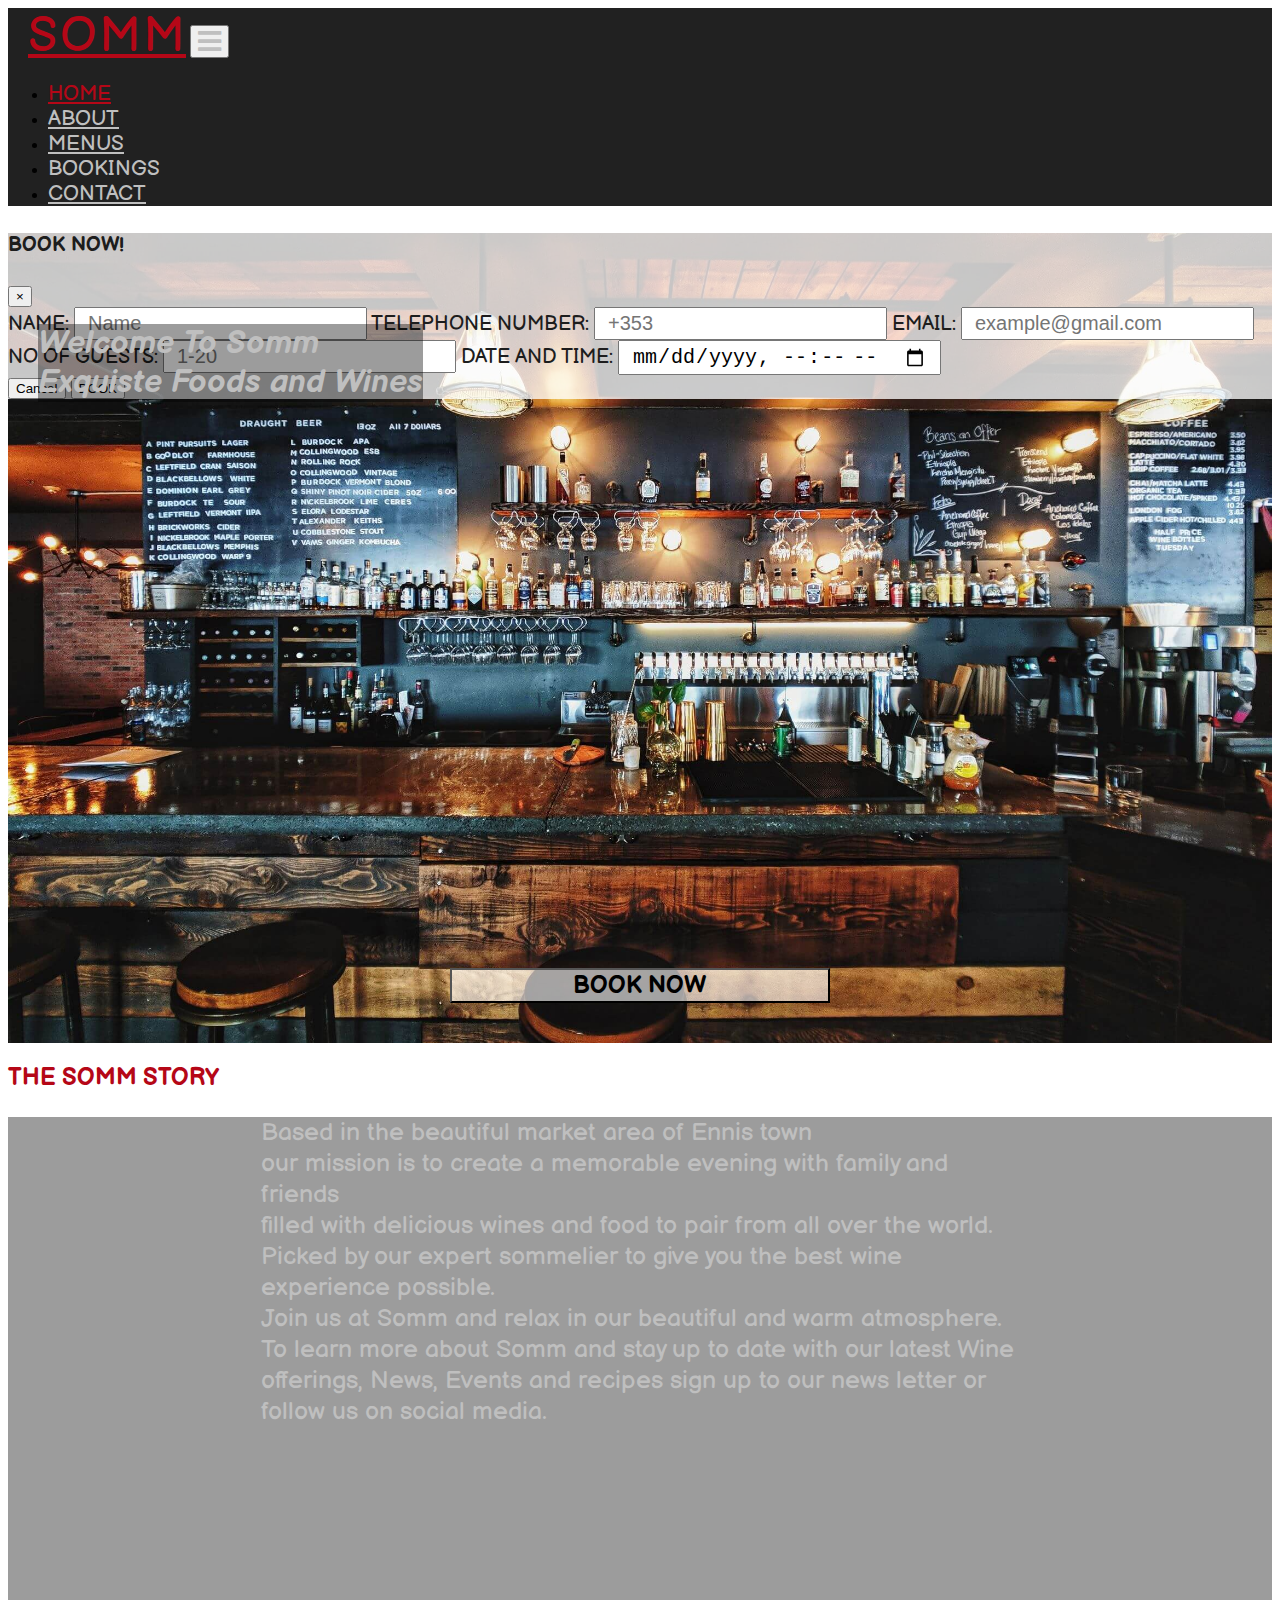
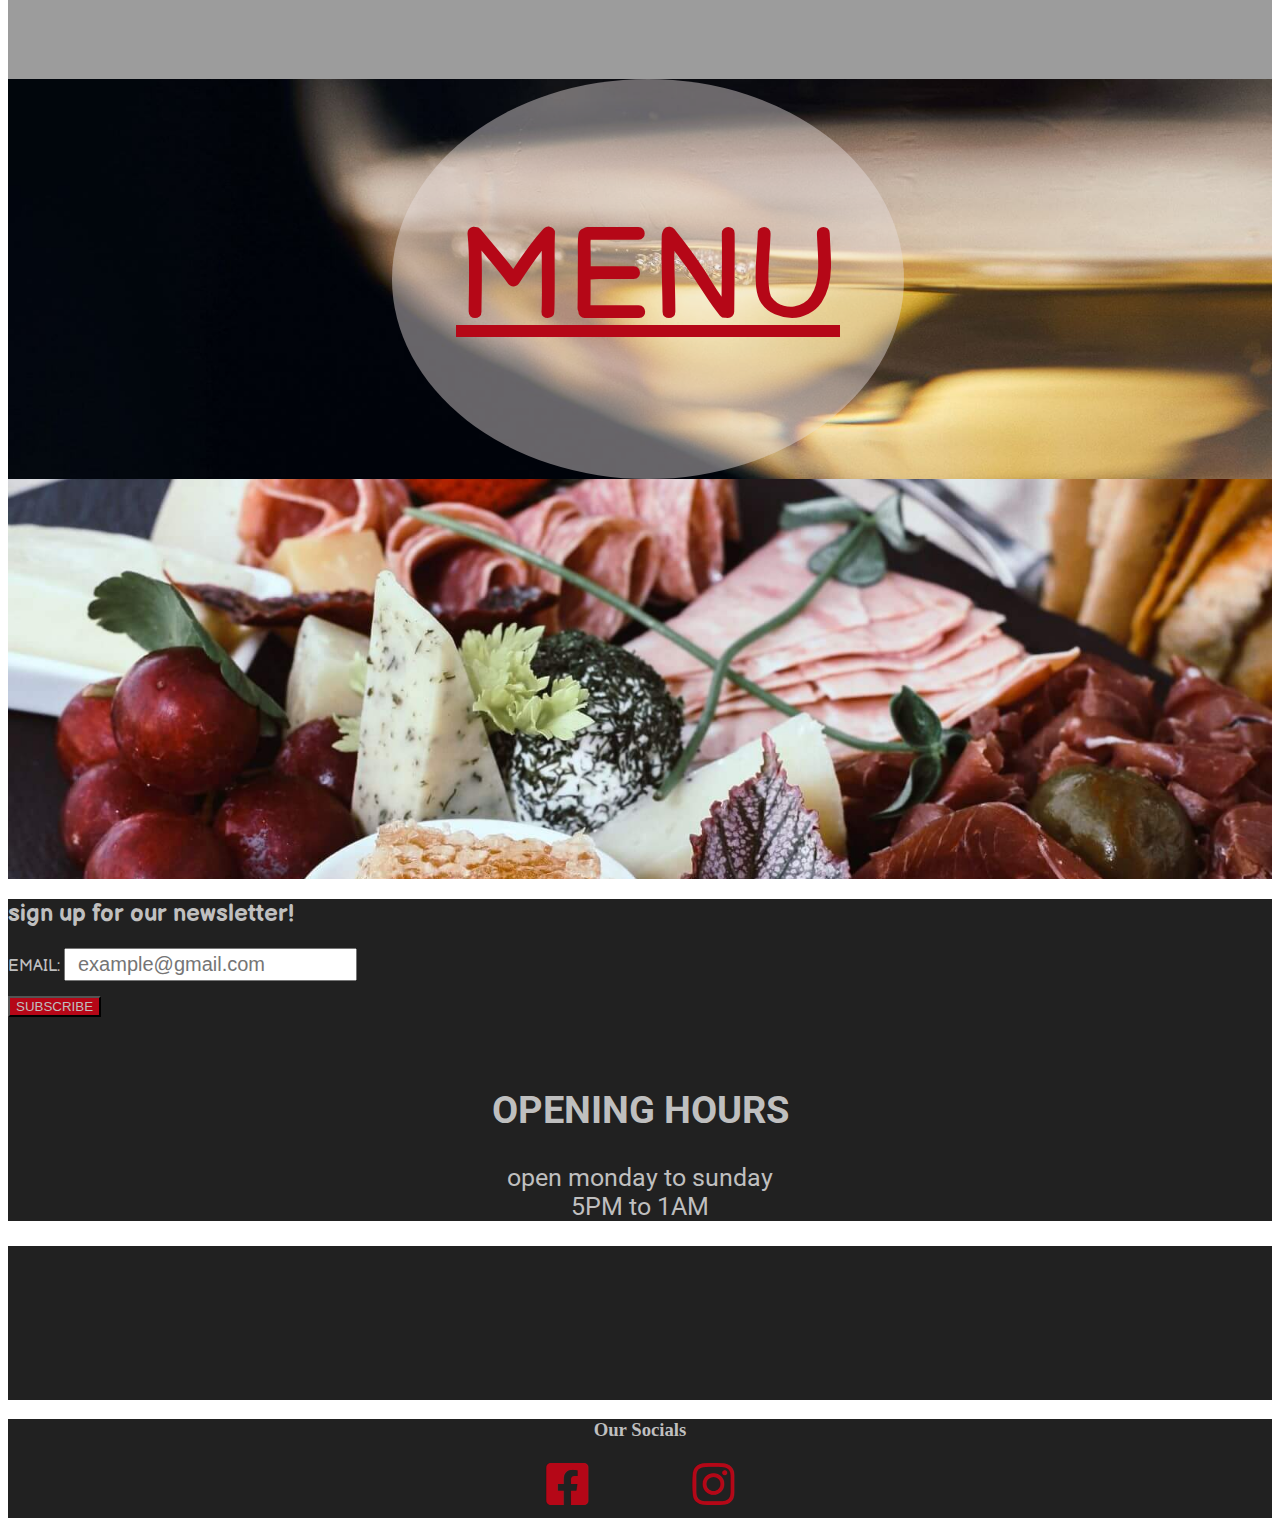
<file: index.html>
<!DOCTYPE html>
<html lang="en">

<head>
    <meta charset="UTF-8">
    <meta name="viewport" content="width=device-width, initial-scale=1.0">
    <meta http-equiv="X-UA-Compatible" content="ie=edge">
    <meta name="Description" content="Enter your description here" />
    <link rel="stylesheet" href="https://cdn.jsdelivr.net/npm/bootstrap@4.6.0/dist/css/bootstrap.min.css"
        integrity="sha384-B0vP5xmATw1+K9KRQjQERJvTumQW0nPEzvF6L/Z6nronJ3oUOFUFpCjEUQouq2+l" crossorigin="anonymous">
    <link rel="stylesheet" href="https://cdnjs.cloudflare.com/ajax/libs/font-awesome/5.15.0/css/all.min.css">
    <link rel="preconnect" href="https://fonts.gstatic.com">
    <link
        href="https://fonts.googleapis.com/css2?family=Balsamiq+Sans:ital,wght@0,400;1,400;1,700&family=Roboto:ital,wght@0,400;1,300;1,500&display=swap"
        rel="stylesheet">
    <link rel="stylesheet" href="assets/css/style.css">
    <title>SOMM | HOME</title>
    <!-- credit favicon made with https://favicon.io/favicon-generator/ -->
    <link rel="apple-touch-icon" sizes="180x180" href="assets/favicon/apple-touch-icon.png">
    <link rel="icon" type="image/png" sizes="32x32" href="assets/favicon/favicon-32x32.png">
    <link rel="icon" type="image/png" sizes="16x16" href="assets/favicon/favicon-16x16.png">
    <link rel="manifest" href="/site.webmanifest">
</head>

<body>

    <!--credit bootstrap navbar used and then modifyed and stlyed -->
    <header>
        <nav class="navbar navbar-expand-md">
            <!-- Brand -->
            <a class="navbar-brand" href="index.html">SOMM</a>

            <!-- Toggler/collapsibe Button -->
            <button class="navbar-toggler" type="button" data-toggle="collapse" data-target="#collapsibleNavbar"
                aria-label="toggle menu">
                <span><i class="fas fa-bars" id="hamburger"></i></span>
            </button>

            <!-- Navbar links -->
            <div class="collapse navbar-collapse justify-content-end" id="collapsibleNavbar">
                <ul class="navbar-nav">
                    <li class="nav-item active">
                        <a class="nav-link" href="index.html">HOME</a>
                    </li>
                    <li class="nav-item">
                        <a class="nav-link" href="#story">ABOUT</a>
                    </li>
                    <li class="nav-item">
                        <a class="nav-link" href="menu.html">MENUS</a>
                    </li>
                    <li class="nav-item">
                        <a class="nav-link" data-toggle="modal" data-target="#myModal">BOOKINGS </a>
                    </li>
                    <li class="nav-item">
                        <a class="nav-link" href="contact.html">CONTACT</a>
                    </li>
                </ul>
            </div>
        </nav>
    </header>
    <!-- landing image and welcome text -->
    <div class="container-fluid landing">

        <h1 class="welcome-text">Welcome To Somm<br>Exquiste Foods and Wines</h1>
        <!--credit bootstrap modal used and then modified -->
        <!-- BOOKING modal BUTTON -->
        <button type="button" class="btn btn-light btn-lg" id="bookingbtn" data-toggle="modal" data-target="#myModal"
            data-whatever="@mdo">Book NOW</button>
        <!-- BOOKING modal -->
        <div class="modal fade" id="myModal" tabindex="-1" role="dialog" aria-labelledby="booknowLabel"
            aria-hidden="true">
            <div class="modal-dialog modal-dialog-centered" role="document">
                <div class="modal-content">
                    <div class="modal-header">
                        <h4 class="modal-title" id="booknowLabel">BOOK NOW!</h4>
                        <button type="button" class="close" data-dismiss="modal" aria-label="Close">
                            <span aria-hidden="true">&times;</span>
                        </button>
                    </div>
                    <div class="modal-body">
                        <form method="post" action="https://formdump.codeinstitute.net/">
                            <div>
                                <label for="fname" class="col-form-label">NAME:</label>
                                <input type="text" class="form-control" name="Name" placeholder="Name" id="fname"
                                    required>
                                <label for="tnumber" class="col-form-label">TELEPHONE NUMBER:</label>
                                <input type="tel" class="form-control" name="tel number" placeholder="+353" id="tnumber"
                                    required>
                                <label for="emaila" class="col-form-label">EMAIL:</label>
                                <input type="email" class="form-control" name="email address"
                                    placeholder="example@gmail.com" id="emaila" required>
                                <label for="nguest" class="col-form-label">NO OF GUESTS:</label>
                                <input type="number" class="form-control" name="number of guests" placeholder="1-20"
                                    id="nguest" required>
                                <label for="date" class="col-form-label">DATE AND TIME:</label>
                                <input type="datetime-local" class="form-control" name="time and date" id="date"
                                    required>
                            </div>
                            <div class="modal-footer">
                                <button type="button" class="btn btn-secondary" data-dismiss="modal"
                                    aria-label="cancel">Cancel</button>
                                <button type="submit" class="btn btn-primary" aria-label="book">BOOK</button>
                            </div>
                        </form>



                    </div>
                </div>
            </div>

        </div>

    </div>

    <div>
        <div class="storysomm text-center">
            <section>
                <h2 id="story">THE SOMM STORY</h2>
                <p>
                    Based in the beautiful market area of Ennis town<br> our mission
                    is to create a memorable evening with family and friends <br>
                    filled with delicious wines and food to pair from all over the world.<br>
                    Picked by our expert sommelier to give you the best wine experience possible.<br>
                    Join us at Somm and relax in our beautiful and warm atmosphere. <br>

                    To learn more about Somm and stay up to date with our latest Wine offerings, News, Events
                    and recipes sign up to our news letter or follow us on social media.
                </p>
            </section>
        </div>

    </div>
    <div>
        <div class="container-fluid menudiv">
            <div class="row">
                <div class="col-6 menimgleft"></div>

                <div class="col-6 menimgright"></div>
            </div>
            <div id="menunavbtn">
                <a href="menu.html">MENU</a>
            </div>
        </div>

    </div>
    <footer>
        <div class="container-fluid">
            <div class="row">
                <div class="col-12 col-md-4 signupnl">
                    <h2>sign up for our newsletter!</h2>
                    <form method="post" action="https://formdump.codeinstitute.net/">
                        <label for="emailnl" class="col-form-label-lg">EMAIL:</label>
                        <input type="email" class="form-control" name="email address" placeholder="example@gmail.com"
                            id="emailnl" required>
                        <div>
                            <button type="submit" id="nlbtn" class="btn btn-lg">SUBSCRIBE</button>
                        </div>
                    </form>
                </div>
                <div class="col-12 col-md-4 openhr">
                    <h2>OPENING HOURS</h2>
                    <p>open monday to sunday <br>5PM to 1AM</p>
                </div>
                <div class="col-12 col-md-4 " id="gmap">
                    <!-- credit iframe from google maps -->
                    <iframe
                        src="https://www.google.com/maps/embed?pb=!1m18!1m12!1m3!1d2409.863768284477!2d-8.98732758421229!3d52.84283977987661!2m3!1f0!2f0!3f0!3m2!1i1024!2i768!4f13.1!3m3!1m2!1s0x485b12d32741b073%3A0x672299ffd2147174!2sMarket%20Pl%2C%20Clonroad%20Beg%2C%20Ennis%2C%20Co.%20Clare!5e0!3m2!1sen!2sie!4v1612045810239!5m2!1sen!2sie"
                        style="border:0; width: 100%; height: 100%;" allowfullscreen="" aria-hidden="false" title="map"
                        tabindex="0"></iframe>
                </div>
                <div class="col-12 social">
                    <h3>Our Socials</h3>
                    <a href="https://www.facebook.com" target="_blank" rel="noopener"><i
                            class="fab fa-facebook-square"></i></a>
                    <a href="https://www.instagram.com" target="_blank" rel="noopener"><i
                            class="fab fa-instagram"></i></a>

                </div>
            </div>
        </div>
    </footer>

    <script src="https://code.jquery.com/jquery-3.5.1.slim.min.js"
        integrity="sha384-DfXdz2htPH0lsSSs5nCTpuj/zy4C+OGpamoFVy38MVBnE+IbbVYUew+OrCXaRkfj"
        crossorigin="anonymous"></script>
    <script src="https://cdn.jsdelivr.net/npm/popper.js@1.16.1/dist/umd/popper.min.js"
        integrity="sha384-9/reFTGAW83EW2RDu2S0VKaIzap3H66lZH81PoYlFhbGU+6BZp6G7niu735Sk7lN"
        crossorigin="anonymous"></script>
    <script src="https://cdn.jsdelivr.net/npm/bootstrap@4.6.0/dist/js/bootstrap.min.js"
        integrity="sha384-+YQ4JLhjyBLPDQt//I+STsc9iw4uQqACwlvpslubQzn4u2UU2UFM80nGisd026JF"
        crossorigin="anonymous"></script>
</body>

</html>
</file>
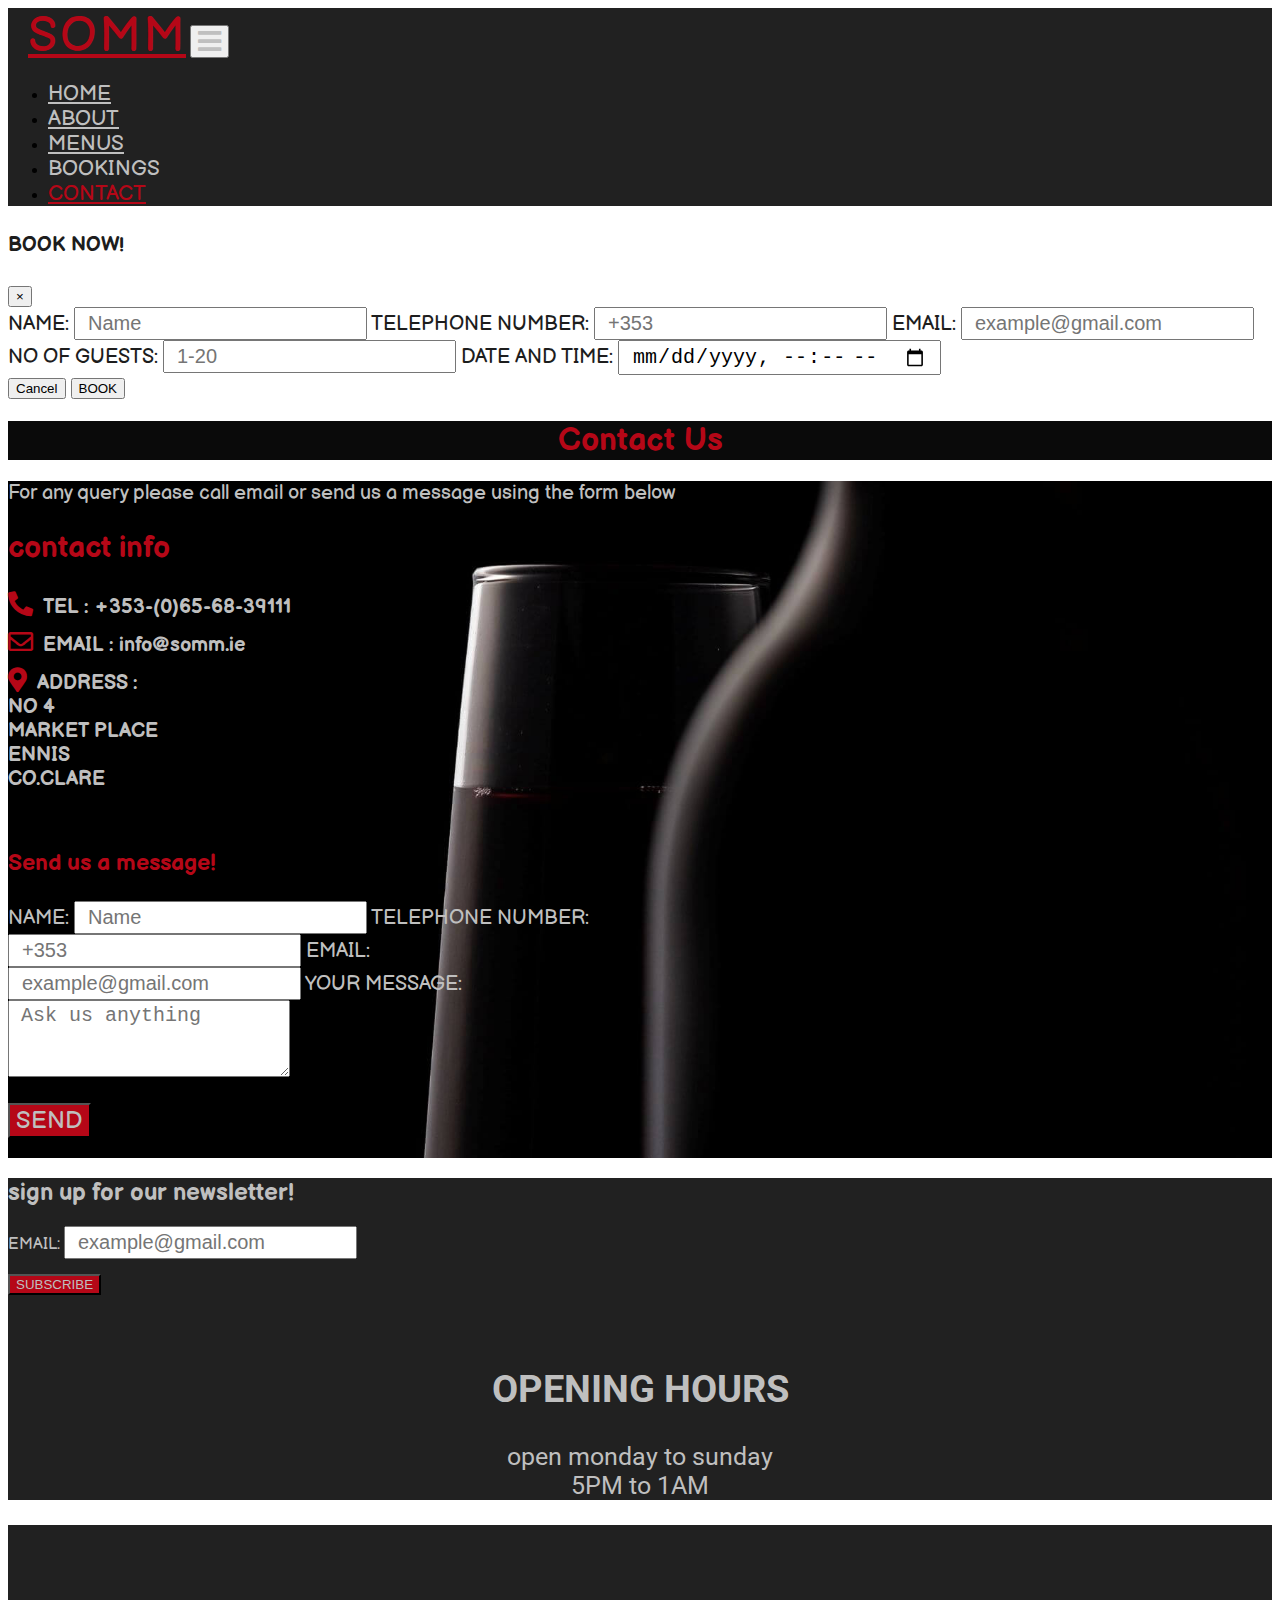
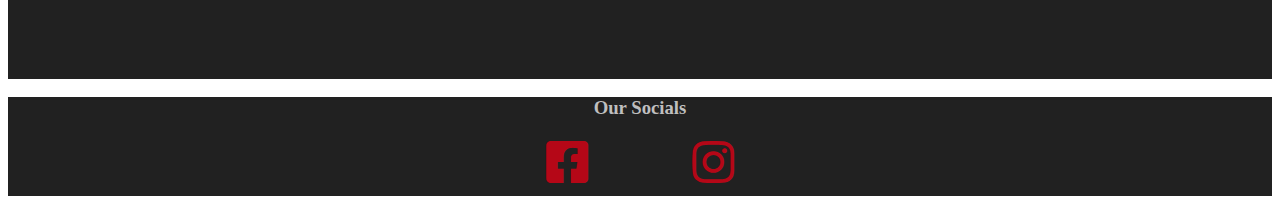
<file: contact.html>
<!DOCTYPE html>
<html lang="en">

<head>
    <meta charset="UTF-8">
    <meta name="viewport" content="width=device-width, initial-scale=1.0">
    <meta http-equiv="X-UA-Compatible" content="ie=edge">
    <meta name="Description" content="Enter your description here" />
    <link rel="stylesheet" href="https://cdn.jsdelivr.net/npm/bootstrap@4.6.0/dist/css/bootstrap.min.css"
        integrity="sha384-B0vP5xmATw1+K9KRQjQERJvTumQW0nPEzvF6L/Z6nronJ3oUOFUFpCjEUQouq2+l" crossorigin="anonymous">
    <link rel="stylesheet" href="https://cdnjs.cloudflare.com/ajax/libs/font-awesome/5.15.0/css/all.min.css">
    <link rel="preconnect" href="https://fonts.gstatic.com">
    <link
        href="https://fonts.googleapis.com/css2?family=Balsamiq+Sans:ital,wght@0,400;1,400;1,700&family=Roboto:ital,wght@0,400;1,300;1,500&display=swap"
        rel="stylesheet">
    <link rel="stylesheet" href="assets/css/style.css">
    <title>SOMM | CONTACT</title>
    <!-- credit favicon made with https://favicon.io/favicon-generator/ -->
    <link rel="apple-touch-icon" sizes="180x180" href="assets/favicon/apple-touch-icon.png">
    <link rel="icon" type="image/png" sizes="32x32" href="assets/favicon/favicon-32x32.png">
    <link rel="icon" type="image/png" sizes="16x16" href="assets/favicon/favicon-16x16.png">
    <link rel="manifest" href="/site.webmanifest">
</head>

<body>

    <!-- credit bootstrap navbar used and then modifyed and stlyed -->
    <header>
        <nav class="navbar navbar-expand-md">
            <!-- Brand -->
            <a class="navbar-brand" href="index.html">SOMM</a>

            <!-- Toggler/collapsibe Button -->
            <button class="navbar-toggler" type="button" data-toggle="collapse" data-target="#collapsibleNavbar"
                aria-label="toggle menu">
                <span><i class="fas fa-bars" id="hamburger"></i></span>
            </button>

            <!-- Navbar links -->
            <div class="collapse navbar-collapse justify-content-end" id="collapsibleNavbar">
                <ul class="navbar-nav ">
                    <li class="nav-item">
                        <a class="nav-link" href="index.html">HOME</a>
                    </li>
                    <li class="nav-item">
                        <a class="nav-link" href="index.html#story">ABOUT</a>
                    </li>
                    <li class="nav-item">
                        <a class="nav-link" href="menu.html">MENUS</a>
                    </li>
                    <li class="nav-item">
                        <a class="nav-link" data-toggle="modal" data-target="#myModal">BOOKINGS </a>
                    </li>
                    <li class="nav-item active">
                        <a class="nav-link active" href="contact.html">CONTACT</a>
                    </li>
                </ul>
            </div>
        </nav>
    </header>

    <!-- CREDIT bootstrap modal used and modified BOOKING modal -->
    <div class="modal fade" id="myModal" tabindex="-1" role="dialog" aria-labelledby="booknowLabel" aria-hidden="true">
        <div class="modal-dialog modal-dialog-centered" role="document">
            <div class="modal-content">
                <div class="modal-header">
                    <h4 class="modal-title" id="booknowLabel">BOOK NOW!</h4>
                    <button type="button" class="close" data-dismiss="modal" aria-label="Close">
                        <span aria-hidden="true">&times;</span>
                    </button>
                </div>
                <div class="modal-body">
                    <form method="post" action="https://formdump.codeinstitute.net/">
                        <div>
                            <label for="fname" class="col-form-label">NAME:</label>
                            <input type="text" class="form-control" name="Name" placeholder="Name" id="fname" required>
                            <label for="tnumber" class="col-form-label">TELEPHONE NUMBER:</label>
                            <input type="tel" class="form-control" name="tel number" placeholder="+353" id="tnumber"
                                required>
                            <label for="emaila" class="col-form-label">EMAIL:</label>
                            <input type="email" class="form-control" name="email address"
                                placeholder="example@gmail.com" id="emaila" required>
                            <label for="nguest" class="col-form-label">NO OF GUESTS:</label>
                            <input type="number" class="form-control" name="number of guests" placeholder="1-20"
                                id="nguest" required>
                            <label for="date" class="col-form-label">DATE AND TIME:</label>
                            <input type="datetime-local" class="form-control" name="time and date" id="date" required>
                        </div>
                        <div class="modal-footer">
                            <button type="button" class="btn btn-secondary" data-dismiss="modal"
                                aria-label="cancel">Cancel</button>
                            <button type="submit" class="btn btn-primary" aria-label="book">BOOK</button>
                        </div>
                    </form>



                </div>
            </div>
        </div>

    </div>
    <!-- contact -->
    <div class="container-fluid">
        <div class="row">
            <div class="col-12 menutitle">
                <h1 class="menuredtext">Contact Us</h1>
            </div>
            <div class="col-12 contactpage">
                <p>For any query please call email or send us a message using the form below</p>
                <h2 class="menuredtext">contact info</h2>
                <ul>
                    <li>
                        <strong><i class="fas fa-phone-alt"></i>TEL : +353-(0)65-68-39111</strong>
                    </li>
                    <li>
                        <strong><i class="far fa-envelope"></i>EMAIL : info@somm.ie</strong>
                    </li>
                    <li>
                        <strong><i class="fas fa-map-marker-alt"></i>ADDRESS :<br> NO 4<br>MARKET
                            PLACE<br>ENNIS<br>CO.CLARE</strong>
                    </li>
                </ul>
                <h3 class="menuredtext">Send us a message!</h3>
                <div id="contactform">
                    <form method="post" action="https://formdump.codeinstitute.net/">
                        <label for="fullname" class="col-form-label">NAME:</label>
                        <input type="text" class="form-control" name="Name" placeholder="Name" id="fullname" required>
                        <label for="telnumber" class="col-form-label">TELEPHONE NUMBER:</label>
                        <input type="tel" class="form-control" name="tel number" placeholder="+353" id="telnumber">
                        <label for="emailcontact" class="col-form-label">EMAIL:</label>
                        <input type="email" class="form-control" name="email address" placeholder="example@gmail.com"
                            id="emailcontact" required>
                        <label for="message" class="col-form-label">YOUR MESSAGE:</label>
                        <textarea class="form-control" name="message" placeholder="Ask us anything" id="message"
                            rows="3" required></textarea>
                        <div>
                            <button type="submit" id="contactbtn" class="btn btn-lg" aria-label="send">SEND</button>
                        </div>
                    </form>
                </div>



            </div>
        </div>
    </div>


    <footer>
        <div class="container-fluid">
            <div class="row">
                <div class="col-12 col-md-4 signupnl">
                    <h2>sign up for our newsletter!</h2>
                    <form method="post" action="https://formdump.codeinstitute.net/">
                        <label for="emailnl" class="col-form-label-lg">EMAIL:</label>
                        <input type="email" class="form-control" name="email address" placeholder="example@gmail.com"
                            id="emailnl" required>
                        <div>
                            <button type="submit" id="nlbtn" class="btn btn-lg"
                                aria-label="subscribe">SUBSCRIBE</button>
                        </div>
                    </form>
                </div>
                <div class="col-12 col-md-4 openhr">
                    <h2>OPENING HOURS</h2>
                    <p>open monday to sunday <br>5PM to 1AM</p>
                </div>
                <div class="col-12 col-md-4 " id="gmap">
                    <!-- credit iframe from google maps -->
                    <iframe
                        src="https://www.google.com/maps/embed?pb=!1m18!1m12!1m3!1d2409.863768284477!2d-8.98732758421229!3d52.84283977987661!2m3!1f0!2f0!3f0!3m2!1i1024!2i768!4f13.1!3m3!1m2!1s0x485b12d32741b073%3A0x672299ffd2147174!2sMarket%20Pl%2C%20Clonroad%20Beg%2C%20Ennis%2C%20Co.%20Clare!5e0!3m2!1sen!2sie!4v1612045810239!5m2!1sen!2sie"
                        style="border:0; width: 100%; height: 100%;" allowfullscreen="" aria-hidden="false" tabindex="0"
                        title="map"></iframe>
                </div>
                <div class="col-12 social">
                    <h3>Our Socials</h3>
                    <a href="https://www.facebook.com" target="_blank" rel="noopener"><i
                            class="fab fa-facebook-square"></i></a>
                    <a href="https://www.instagram.com" target="_blank" rel="noopener"><i
                            class="fab fa-instagram"></i></a>

                </div>
            </div>
        </div>
    </footer>

    <script src="https://code.jquery.com/jquery-3.5.1.slim.min.js"
        integrity="sha384-DfXdz2htPH0lsSSs5nCTpuj/zy4C+OGpamoFVy38MVBnE+IbbVYUew+OrCXaRkfj"
        crossorigin="anonymous"></script>
    <script src="https://cdn.jsdelivr.net/npm/popper.js@1.16.1/dist/umd/popper.min.js"
        integrity="sha384-9/reFTGAW83EW2RDu2S0VKaIzap3H66lZH81PoYlFhbGU+6BZp6G7niu735Sk7lN"
        crossorigin="anonymous"></script>
    <script src="https://cdn.jsdelivr.net/npm/bootstrap@4.6.0/dist/js/bootstrap.min.js"
        integrity="sha384-+YQ4JLhjyBLPDQt//I+STsc9iw4uQqACwlvpslubQzn4u2UU2UFM80nGisd026JF"
        crossorigin="anonymous"></script>
</body>

</html>
</file>
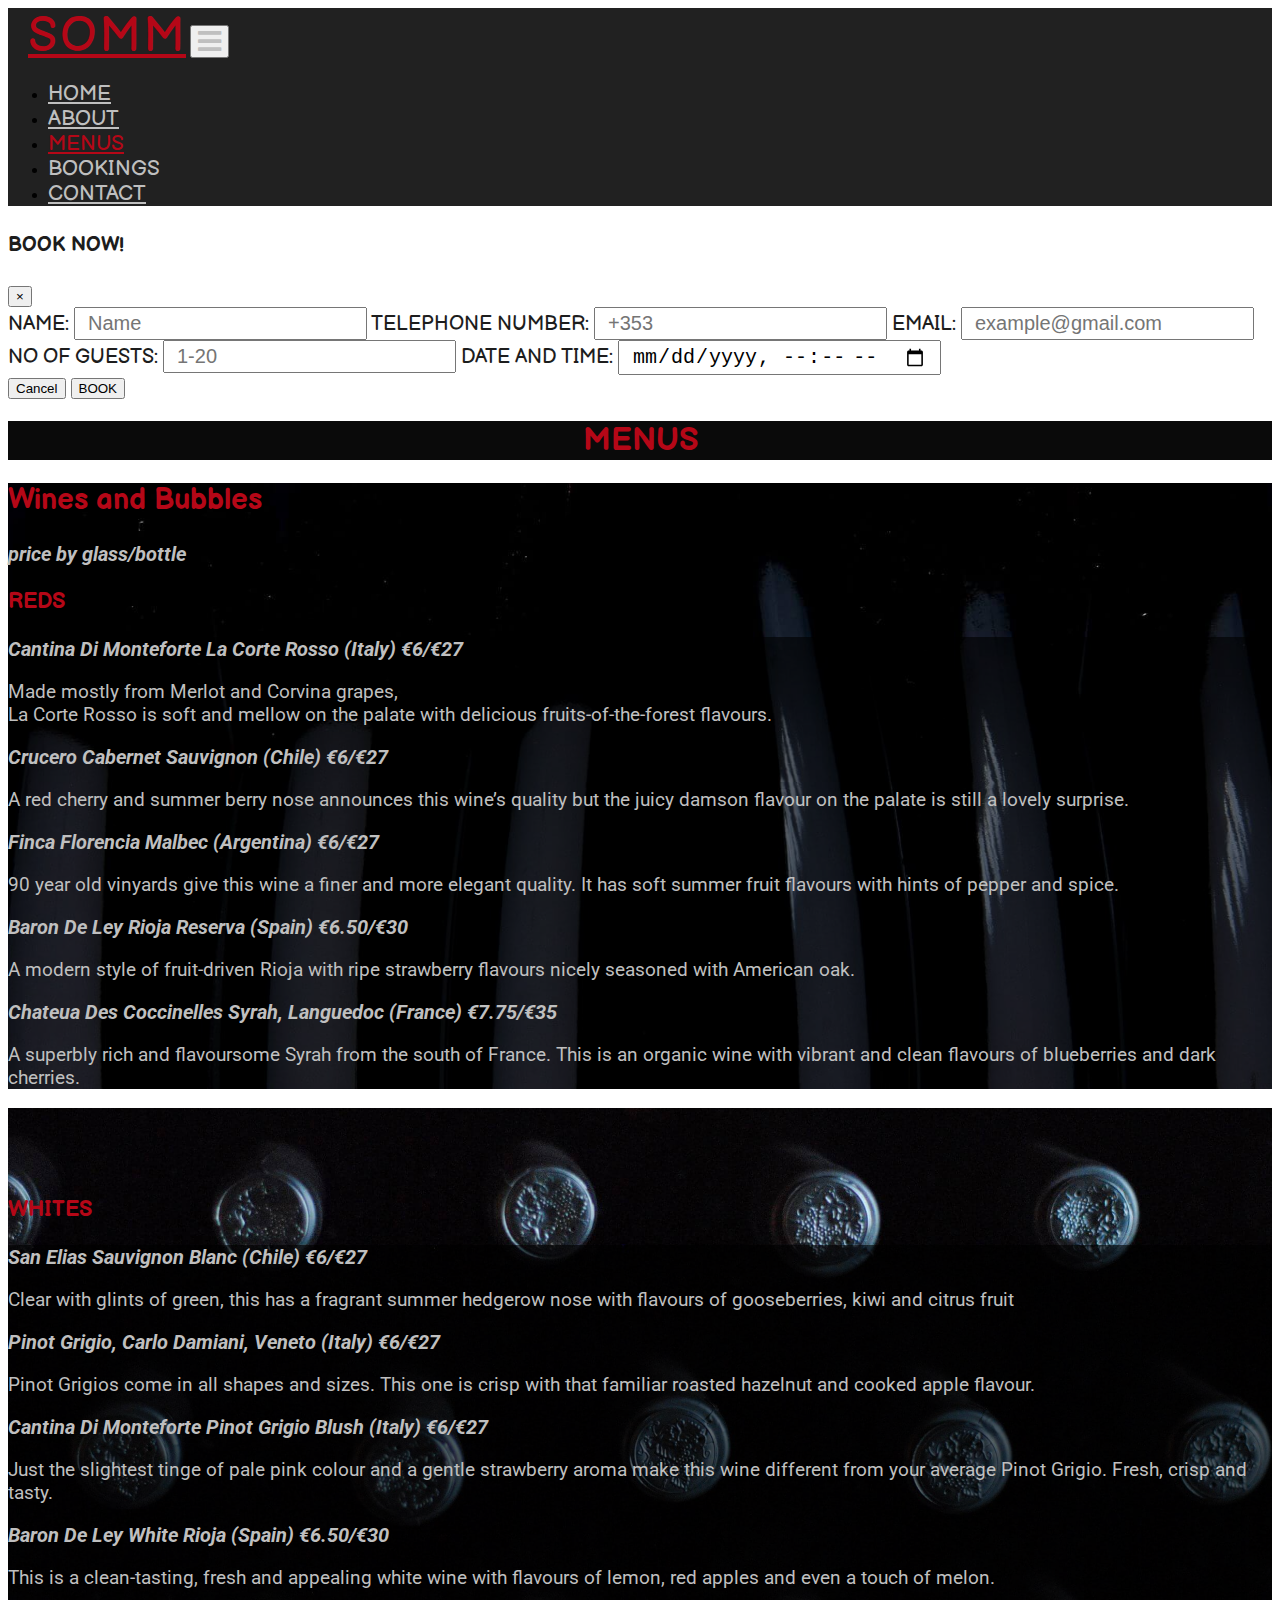
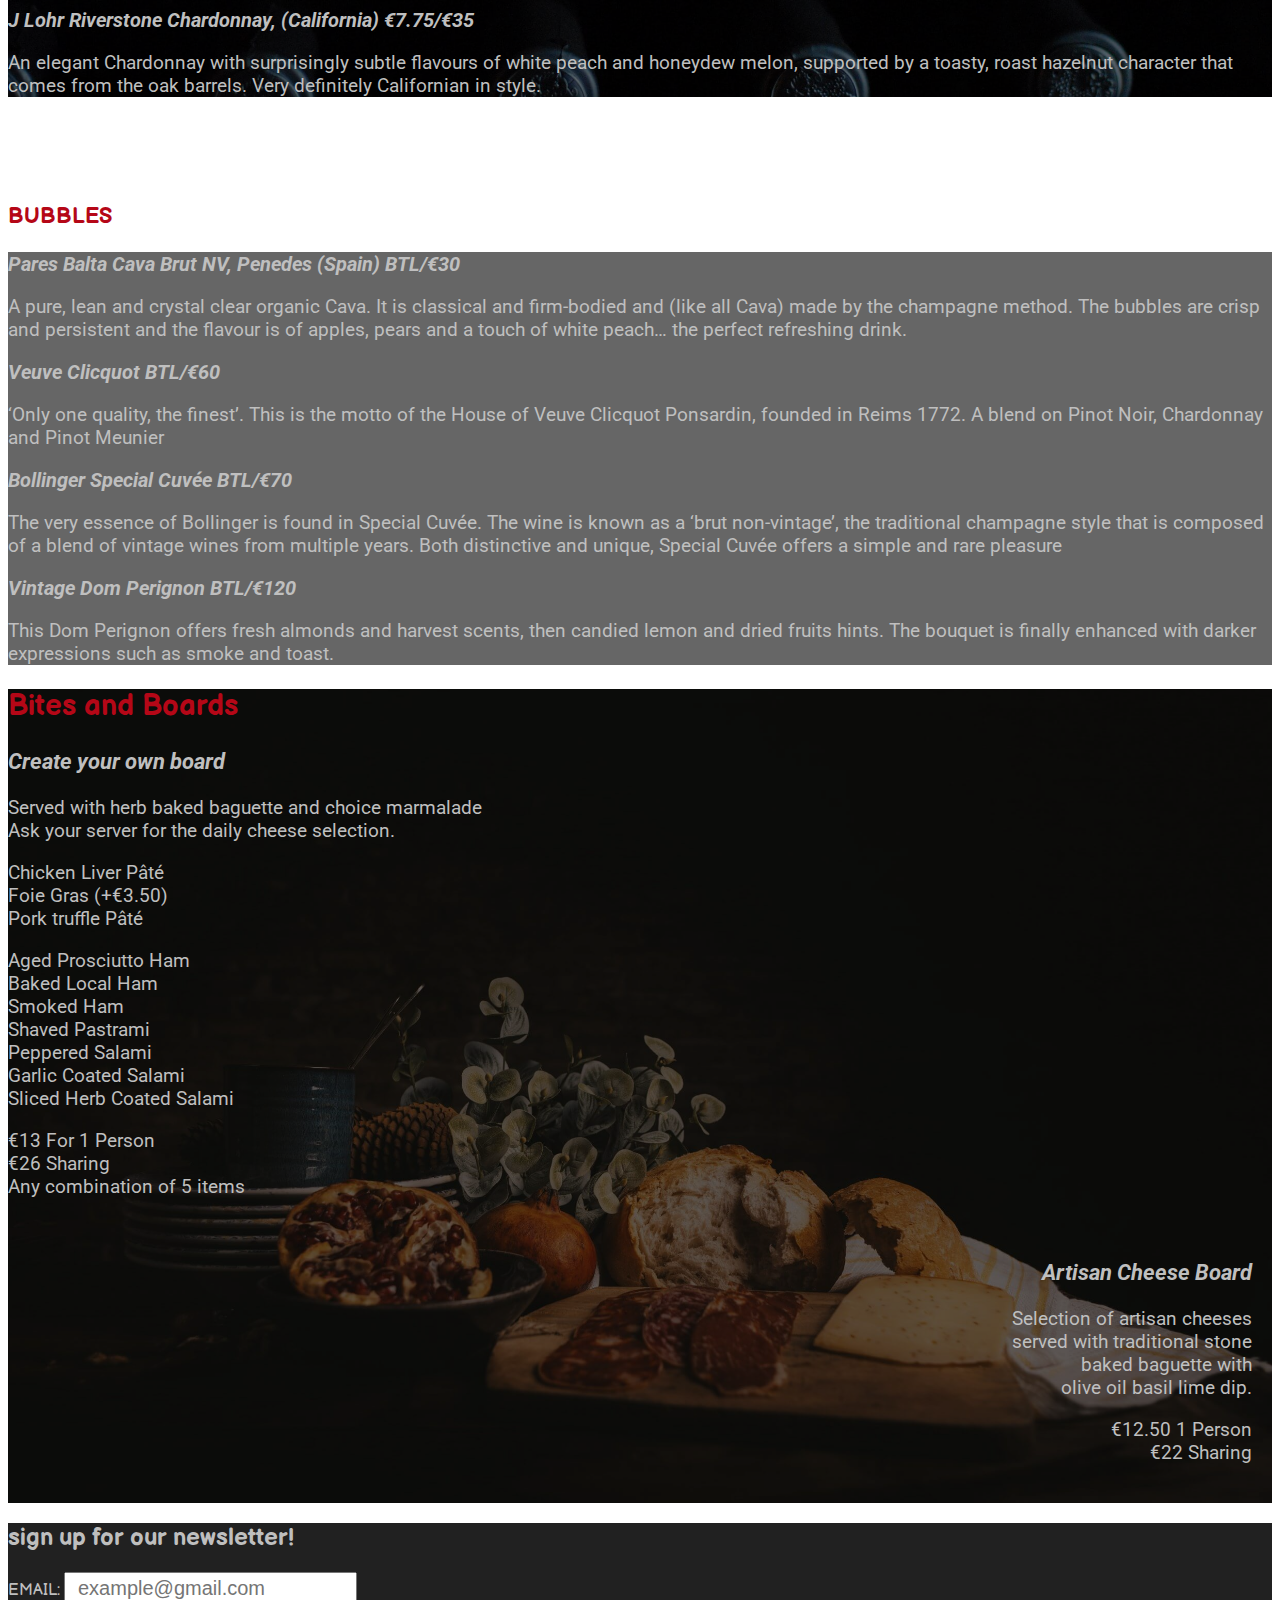
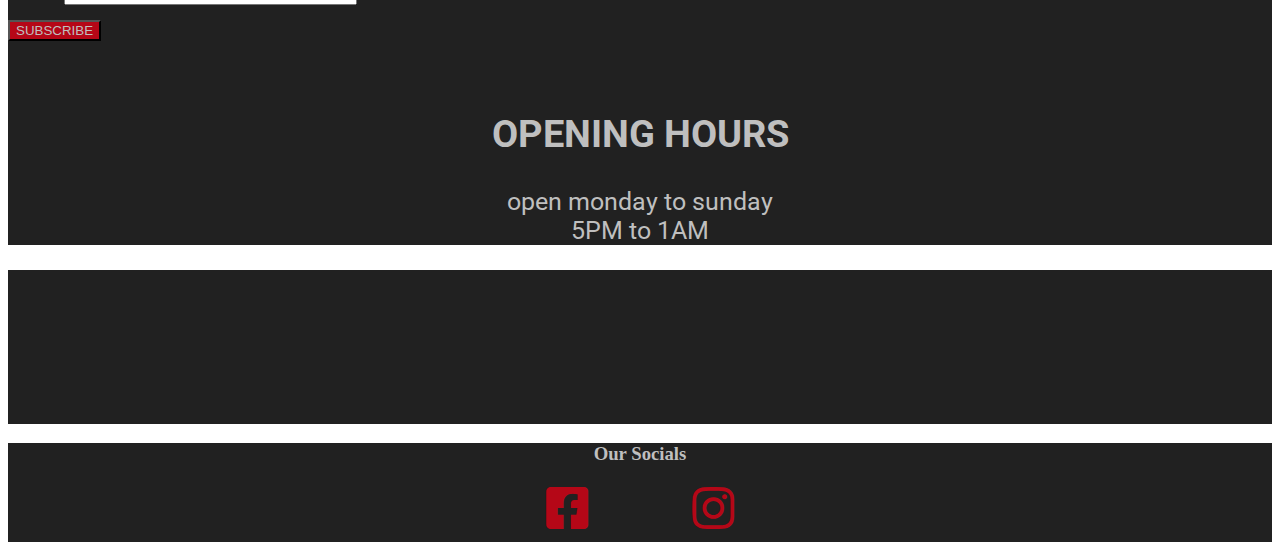
<file: menu.html>
<!DOCTYPE html>
<html lang="en">

<head>
    <meta charset="UTF-8">
    <meta name="viewport" content="width=device-width, initial-scale=1.0">
    <meta http-equiv="X-UA-Compatible" content="ie=edge">
    <meta name="Description" content="Enter your description here" />
    <link rel="stylesheet" href="https://cdn.jsdelivr.net/npm/bootstrap@4.6.0/dist/css/bootstrap.min.css"
        integrity="sha384-B0vP5xmATw1+K9KRQjQERJvTumQW0nPEzvF6L/Z6nronJ3oUOFUFpCjEUQouq2+l" crossorigin="anonymous">
    <link rel="stylesheet" href="https://cdnjs.cloudflare.com/ajax/libs/font-awesome/5.15.0/css/all.min.css">
    <link rel="preconnect" href="https://fonts.gstatic.com">
    <link
        href="https://fonts.googleapis.com/css2?family=Balsamiq+Sans:ital,wght@0,400;1,400;1,700&family=Roboto:ital,wght@0,400;1,300;1,500&display=swap"
        rel="stylesheet">
    <link rel="stylesheet" href="assets/css/style.css">
    <title>SOMM | MENUS</title>
    <!-- credit favicon made with https://favicon.io/favicon-generator/ -->
    <link rel="apple-touch-icon" sizes="180x180" href="assets/favicon/apple-touch-icon.png">
    <link rel="icon" type="image/png" sizes="32x32" href="assets/favicon/favicon-32x32.png">
    <link rel="icon" type="image/png" sizes="16x16" href="assets/favicon/favicon-16x16.png">
    <link rel="manifest" href="/site.webmanifest">
</head>

<body>

    <!-- credit bootstrap navbar used and then modifyed and stlyed -->
    <header>
        <nav class="navbar navbar-expand-md">
            <!-- Brand -->
            <a class="navbar-brand" href="index.html">SOMM</a>

            <!-- Toggler/collapsibe Button -->
            <button class="navbar-toggler" type="button" data-toggle="collapse" data-target="#collapsibleNavbar"
                aria-label="toggle menu">
                <span><i class="fas fa-bars" id="hamburger"></i></span>
            </button>

            <!-- Navbar links -->
            <div class="collapse navbar-collapse justify-content-end" id="collapsibleNavbar">
                <ul class="navbar-nav ">
                    <li class="nav-item">
                        <a class="nav-link" href="index.html">HOME</a>
                    </li>
                    <li class="nav-item">
                        <a class="nav-link" href="index.html#story">ABOUT</a>
                    </li>
                    <li class="nav-item active">
                        <a class="nav-link" href="menu.html">MENUS</a>
                    </li>
                    <li class="nav-item">
                        <a class="nav-link" data-toggle="modal" data-target="#myModal">BOOKINGS </a>
                    </li>
                    <li class="nav-item">
                        <a class="nav-link" href="contact.html">CONTACT</a>
                    </li>
                </ul>
            </div>
        </nav>
    </header>
    <!--credit bootstrap modal used and then modified -->
    <!-- BOOKING modal -->
    <div class="modal fade" id="myModal" tabindex="-1" role="dialog" aria-labelledby="booknowLabel" aria-hidden="true">
        <div class="modal-dialog modal-dialog-centered" role="document">
            <div class="modal-content">
                <div class="modal-header">
                    <h4 class="modal-title" id="booknowLabel">BOOK NOW!</h4>
                    <button type="button" class="close" data-dismiss="modal" aria-label="Close">
                        <span aria-hidden="true">&times;</span>
                    </button>
                </div>
                <div class="modal-body">
                    <form method="post" action="https://formdump.codeinstitute.net/">
                        <div>
                            <label for="fname" class="col-form-label">NAME:</label>
                            <input type="text" class="form-control" name="Name" placeholder="Name" id="fname" required>
                            <label for="tnumber" class="col-form-label">TELEPHONE NUMBER:</label>
                            <input type="tel" class="form-control" name="tel number" placeholder="+353" id="tnumber"
                                required>
                            <label for="emaila" class="col-form-label">EMAIL:</label>
                            <input type="email" class="form-control" name="email address"
                                placeholder="example@gmail.com" id="emaila" required>
                            <label for="nguest" class="col-form-label">NO OF GUESTS:</label>
                            <input type="number" class="form-control" name="number of guests" placeholder="1-20"
                                id="nguest" required>
                            <label for="date" class="col-form-label">DATE AND TIME:</label>
                            <input type="datetime-local" class="form-control" name="time and date" id="date" required>
                        </div>
                        <div class="modal-footer">
                            <button type="button" class="btn btn-secondary" data-dismiss="modal"
                                aria-label="cancel">Cancel</button>
                            <button type="submit" class="btn btn-primary" aria-label="book">BOOK</button>
                        </div>
                    </form>



                </div>
            </div>
        </div>

    </div>

    <div class="container-fluid">
        <div class="row">
            <div class="col-12 menutitle">
                <h1>MENUS</h1>
            </div>
            <!-- red wine section -->
            <div class="col-lg-4 redwine">
                <h2 class="menuredtext">Wines and Bubbles</h2><strong>price by glass/bottle</strong>
                <h3 class="menuredtext">REDS</h3>
                <ul>
                    <li>
                        <strong>Cantina Di Monteforte La Corte Rosso (Italy) €6/€27</strong>
                        <p>Made mostly from Merlot and Corvina grapes,<br> La Corte Rosso is soft and mellow on the
                            palate with delicious fruits-of-the-forest flavours.</p>
                    </li>
                    <li>
                        <strong>Crucero Cabernet Sauvignon (Chile) €6/€27</strong>
                        <p>A red cherry and summer berry nose announces this wine’s quality but the juicy damson flavour
                            on the palate is still a lovely surprise.
                        </p>
                    </li>
                    <li>
                        <strong>Finca Florencia Malbec (Argentina) €6/€27
                        </strong>
                        <p>90 year old vinyards give this wine a finer and more elegant quality. It has soft summer
                            fruit flavours with hints of pepper and spice.
                        </p>
                    </li>
                    <li>
                        <strong>Baron De Ley Rioja Reserva (Spain) €6.50/€30</strong>
                        <p>A modern style of fruit-driven Rioja with ripe strawberry flavours nicely seasoned with
                            American oak.</p>
                    </li>
                    <li>
                        <strong>Chateua Des Coccinelles Syrah, Languedoc (France) €7.75/€35</strong>
                        <p>A superbly rich and flavoursome Syrah from the south of France. This is an organic wine with
                            vibrant and clean flavours of blueberries and dark cherries.
                        </p>
                    </li>
                </ul>
            </div>
            <!-- white wine section -->
            <div class="col-lg-4 whitewine">
                <h3 class="menuredtext">WHITES</h3>
                <ul>
                    <li>
                        <strong>San Elias Sauvignon Blanc (Chile) €6/€27
                        </strong>
                        <p>Clear with glints of green, this has a fragrant summer hedgerow nose with flavours of
                            gooseberries, kiwi and citrus fruit</p>
                    </li>
                    <li>
                        <strong>Pinot Grigio, Carlo Damiani, Veneto (Italy) €6/€27</strong>
                        <p>Pinot Grigios come in all shapes and sizes. This one is crisp with that familiar roasted
                            hazelnut and cooked apple flavour.

                        </p>
                    </li>
                    <li>
                        <strong>Cantina Di Monteforte Pinot Grigio Blush (Italy) €6/€27
                        </strong>
                        <p>Just the slightest tinge of pale pink colour and a gentle strawberry aroma make this wine
                            different from your average Pinot Grigio. Fresh, crisp and tasty.

                        </p>
                    </li>
                    <li>
                        <strong>Baron De Ley White Rioja (Spain) €6.50/€30</strong>
                        <p>This is a clean-tasting, fresh and appealing white wine with flavours of lemon, red apples
                            and even a touch of melon.
                        </p>
                    </li>
                    <li>
                        <strong>J Lohr Riverstone Chardonnay, (California) €7.75/€35</strong>
                        <p>An elegant Chardonnay with surprisingly subtle flavours of white peach and honeydew melon,
                            supported by a toasty, roast hazelnut character that comes from the oak barrels. Very
                            definitely Californian in style.
                        </p>
                    </li>
                </ul>
            </div>
            <!-- bubbles section -->
            <div class="col-lg-4 bubbles">
                <h3 class="menuredtext">BUBBLES</h3>
                <ul>
                    <li>
                        <strong>Pares Balta Cava Brut NV, Penedes (Spain) BTL/€30
                        </strong>
                        <p>A pure, lean and crystal clear organic Cava. It is classical and firm-bodied and (like all
                            Cava) made by the champagne method. The bubbles are crisp and persistent and the flavour is
                            of apples, pears and a touch of white peach… the perfect refreshing drink.
                        </p>
                    </li>
                    <li>
                        <strong>Veuve Clicquot BTL/€60</strong>
                        <p>‘Only one quality, the finest’. This is the motto of the House of Veuve Clicquot Ponsardin,
                            founded in Reims 1772. A blend on Pinot Noir, Chardonnay and Pinot Meunier
                        </p>
                    </li>
                    <li>
                        <strong>Bollinger Special Cuvée BTL/€70
                        </strong>
                        <p>The very essence of Bollinger is found in Special Cuvée. The wine is known as a ‘brut
                            non-vintage’, the traditional champagne style that is composed of a blend of vintage wines
                            from multiple years. Both distinctive and unique, Special Cuvée offers a simple and rare
                            pleasure</p>
                    </li>
                    <li>
                        <strong>Vintage Dom Perignon BTL/€120</strong>
                        <p>
                            This Dom Perignon offers fresh almonds and harvest scents, then candied lemon and dried
                            fruits hints. The bouquet is finally enhanced with darker expressions such as smoke and
                            toast.
                        </p>
                    </li>
                </ul>
            </div>
            <!-- food section -->
            <div class="col-12 foody">
                <div class="overlay">
                    <h2 class="menuredtext">Bites and Boards</h2>
                    <h3>Create your own board</h3>
                    <p>Served with herb baked baguette and choice marmalade <br>
                        Ask your server for the daily cheese selection.
                    </p>
                    <ul>
                        <li>
                            <p>Chicken Liver Pâté <br>
                                Foie Gras (+€3.50) <br>
                                Pork truffle Pâté <br>
                            </p>
                        </li>
                        <li>
                            <p>Aged Prosciutto Ham <br>
                                Baked Local Ham <br>
                                Smoked Ham <br>
                                Shaved Pastrami <br>
                                Peppered Salami <br>
                                Garlic Coated Salami <br>
                                Sliced Herb Coated Salami</p>
                        </li>
                        <li>
                            <p>€13 For 1 Person <br>
                                €26 Sharing <br>
                                Any combination of 5 items</p>
                        </li>
                    </ul>
                    <div class="alignrh">
                        <h3>Artisan Cheese Board</h3>
                        <ul>
                            <li>
                                <p>Selection of artisan cheeses<br>served with traditional stone<br>baked baguette
                                    with<br>
                                    olive oil basil lime dip.
                                </p>
                            </li>
                            <li>
                                <p>€12.50 1 Person<br>
                                    €22 Sharing</p>
                            </li>
                        </ul>
                    </div>
                </div>
            </div>
        </div>
    </div>

    <footer>
        <div class="container-fluid">
            <div class="row">
                <div class="col-12 col-md-4 signupnl">
                    <h2>sign up for our newsletter!</h2>
                    <form method="post" action="https://formdump.codeinstitute.net/">
                        <label for="emailnl" class="col-form-label-lg">EMAIL:</label>
                        <input type="email" class="form-control" name="email address" placeholder="example@gmail.com"
                            id="emailnl" required>
                        <div>
                            <button type="submit" id="nlbtn" class="btn btn-lg"
                                aria-label="subscribe">SUBSCRIBE</button>
                        </div>
                    </form>
                </div>
                <div class="col-12 col-md-4 openhr">
                    <h2>OPENING HOURS</h2>
                    <p>open monday to sunday <br>5PM to 1AM</p>
                </div>
                <div class="col-12 col-md-4 " id="gmap">
                    <!-- credit iframe from google maps -->
                    <iframe
                        src="https://www.google.com/maps/embed?pb=!1m18!1m12!1m3!1d2409.863768284477!2d-8.98732758421229!3d52.84283977987661!2m3!1f0!2f0!3f0!3m2!1i1024!2i768!4f13.1!3m3!1m2!1s0x485b12d32741b073%3A0x672299ffd2147174!2sMarket%20Pl%2C%20Clonroad%20Beg%2C%20Ennis%2C%20Co.%20Clare!5e0!3m2!1sen!2sie!4v1612045810239!5m2!1sen!2sie"
                        style="border:0; width: 100%; height: 100%;" allowfullscreen="" aria-hidden="false" title="map"
                        tabindex="0"></iframe>
                </div>
                <div class="col-12 social">
                    <h3>Our Socials</h3>
                    <a href="https://www.facebook.com" target="_blank" rel="noopener"><i
                            class="fab fa-facebook-square"></i></a>
                    <a href="https://www.instagram.com" target="_blank" rel="noopener"><i
                            class="fab fa-instagram"></i></a>

                </div>
            </div>
        </div>
    </footer>

    <script src="https://code.jquery.com/jquery-3.5.1.slim.min.js"
        integrity="sha384-DfXdz2htPH0lsSSs5nCTpuj/zy4C+OGpamoFVy38MVBnE+IbbVYUew+OrCXaRkfj"
        crossorigin="anonymous"></script>
    <script src="https://cdn.jsdelivr.net/npm/popper.js@1.16.1/dist/umd/popper.min.js"
        integrity="sha384-9/reFTGAW83EW2RDu2S0VKaIzap3H66lZH81PoYlFhbGU+6BZp6G7niu735Sk7lN"
        crossorigin="anonymous"></script>
    <script src="https://cdn.jsdelivr.net/npm/bootstrap@4.6.0/dist/js/bootstrap.min.js"
        integrity="sha384-+YQ4JLhjyBLPDQt//I+STsc9iw4uQqACwlvpslubQzn4u2UU2UFM80nGisd026JF"
        crossorigin="anonymous"></script>
</body>

</html>
</file>
<file: assets/css/style.css>
/*
* CREDIT Prefixed by https://autoprefixer.github.io
* PostCSS: v7.0.29,
* Autoprefixer: v9.7.6
* Browsers: last 4 version
*/

/*------------------------NAV BAR STYLING------------------*/
.navbar {
background-color: rgba(29, 29, 29, 0.979);
padding: 0px;
}
.navbar-brand {
    color:rgba(181, 7, 23, 1);
    font-size: 3em;
    font-family: 'Balsamiq Sans', cursive;
    margin-left: 20px;
    letter-spacing: 2.5px;
    padding: 0px;
    }
    .navbar-brand:hover{
        color: rgba(191, 191, 191, 1);
    }

    .nav-item .nav-link {
        color: rgba(191, 191, 191, 1);
        font-family: 'Balsamiq Sans', cursive;
        font-size: 1.3em;
        margin-right: 10px;
    }
     .navbar-nav > .active > a {
         color: rgba(181, 7, 23, 1);
         font-size: 1.3em;
         font-family:'Balsamiq Sans', cursive; 
        }
    
    .nav-item .nav-link:hover{
        color: rgba(181, 7, 23, 1);
        font-size: 1.5em;
        
    }
    #hamburger {
        color:rgb(191, 191, 191);
        font-size: 2em;
    }
  #hamburger:hover{
      color: rgba(181, 7, 23, 1);
  }
/*------------------------landing image and text STYLING------------------*/
  .landing{
      background: url("../images/landingimg.jpg") no-repeat center center;
      background-size: cover;
      height: 90vh;
      position: relative;
     
  }
  .welcome-text{
      top: 70px;
      position: absolute;
      color: rgba(191, 191, 191, 1);
      font-family: 'Balsamiq Sans', cursive;
      font-style: italic;   
      margin-left: 30px;
      margin-right: 30px;
      background-color: rgba(0, 0, 0, 0.39);
  }
  /*------------------------Booking modal and button STYLING------------------*/

  #bookingbtn{
      width: 30%;
      font-family: 'Balsamiq Sans', cursive;
      text-transform: uppercase;
      text-align: center;
      font-size: 1.5rem;
      position: absolute;
      bottom: 40px;
      font-weight: bold;
      background-color: rgba(255, 255, 255, 0.61);
      left: 35%;
      right: 35%;
      }

    #bookingbtn:hover{
        background-color: rgba(181, 7, 23, 1);
        color: rgba(255, 255, 255, 0.767);
    }  
  .modalfade{
      padding: 0px;
    }
  .modal-content{
      background-color: rgba(255, 255, 255, 0.767);
      font-family: 'Balsamiq Sans', cursive;
      font-size: 20px;
      color: rgba(29, 29, 29);
}
.form-control{
    padding: 3px 12px;
    font-size: 20px;
}
/*------------------------SOMM STORY STYLING------------------*/

  .storysomm{
      background: url("../images/story.jpg") no-repeat center center fixed;
      background-size: cover; 
    font-family: 'Balsamiq Sans', cursive;
      
  }
  .storysomm h2{
      color: rgba(181, 7, 23, 1);
    }
  .storysomm p{
      color: rgba(191, 191, 191, 1);
      font-size: 25px;
      background-color: rgba(0, 0, 0, 0.39);
      margin-bottom: 0;
      padding-bottom: 200px;
     
    }
    /* media query to make extend padding on lager device  */
    @media screen and (min-width: 600px) { 
     .storysomm p{ padding: 0 20% 20% 20%; } 
      }  
/* ---------home page menu section--------------------------------------------- */

.menimgleft{
    background: url("../images/menuleft.jpg") no-repeat center center;
    background-size:cover;
    height: 400px;
    position: relative;
    
   
}
.menimgright{
    background: url("../images/menuright.jpg") no-repeat center center;
    background-size:cover;
    height: 400px;
    position: relative;
}

.menudiv{
    position: relative;
}

#menunavbtn{
    width: 40vw;
    height: 400px;
    border-radius: 50%;
    background-color: rgba(233, 224, 224, 0.445);
    position: absolute;
    left: 30vw;
    top: 0;
    /*  credit taken from a suggustion on stackoverflow https://stackoverflow.com/questions/114543/how-to-horizontally-center-an-element/25946329#25946329 */
    -webkit-box-pack: center;
        -ms-flex-pack: center;
            justify-content: center;
    -webkit-box-align: center;
        -ms-flex-align: center;
            align-items: center;
    text-align: center;
    display: -webkit-box;
    display: -ms-flexbox;
    display: flex;
    /* end credit */
}
#menunavbtn a{
    color: rgba(181, 7, 23, 1);
    font-family: 'Balsamiq Sans', cursive;
    font-size: 10vw;
    width: 40vw;   
}
#menunavbtn a:hover{
    color: rgb(191, 191, 191);
}

/* ------------newsletter sign up------ */

.signupnl{
    background-color: rgba(29, 29, 29, 0.979);
    color: rgba(191, 191, 191, 1);
    font-family:'Balsamiq Sans', cursive; 
}
#nlbtn{
    background-color: rgba(181, 7, 23, 1);
    margin-top: 15px;
    color: rgba(191, 191, 191, 1);
    margin-bottom: 20px;
}
#nlbtn:hover{
    background-color: rgba(191, 191, 191, 1);
    color: rgba(181, 7, 23, 1);
    font-size: 1.5em;
}
/* --------opening hours section------- */

.openhr{
    font-family: 'Roboto', sans-serif;
    color: rgb(191, 191, 191);
    background-color: rgba(29, 29, 29, 0.979);
    font-size: 25px;
    text-align: center;
    padding-top: 20px;
    
}
/* -------google map div------ */
#gmap{
    background-color: rgba(29, 29, 29, 0.979);
}
/* ---------social media icons and header------- */
.social{
    background-color: rgba(29, 29, 29, 0.979);
    text-align: center;
}
.social h3{
    color: rgb(191, 191, 191);
}
.social i{
    font-size: 300%;
    color: rgba(181, 7, 23, 1);
    margin-left: 50px;
    margin-right: 50px;
    margin-bottom: 10px;
}

/* ------menu page------ */
.menutitle{
    background-color: rgb(10, 10, 10);
    text-align: center;
    color: rgba(181, 7, 23, 1);
    font-family: 'Balsamiq Sans', cursive;
}
/* red wine section */
.redwine{
    background: url("../images/menu1.jpg") no-repeat center center fixed;
    background-size: cover;
    font-family: 'Roboto', sans-serif;
    color: rgb(191, 191, 191);
    font-size: 19px;
    
}
.menuredtext{
    color: rgba(181, 7, 23, 1);
    font-family: 'Balsamiq Sans', cursive;
}
.redwine ul{
    list-style-type: none;
    margin: 0;
    padding: 0;
    background-color: rgba(0, 0, 0, 0.6);
}
.redwine strong{
    font-size: 20px;
    font-style: italic;
}
/* white winesection */
.whitewine{
    background: url("../images/menu2.jpg") no-repeat center center;
    background-size: cover;
    font-family: 'Roboto', sans-serif;
    color: rgb(191, 191, 191);
    font-size: 19px;
}
.whitewine ul{
    list-style-type: none;
    margin: 0;
    padding: 0;
    background-color: rgba(0, 0, 0, 0.6);
}
  @media screen and (min-width: 992px){
      .whitewine{
          padding-top: 65px;
      }
  }
  .whitewine strong{
      font-style: italic;
      font-size: 20px;
  }

  /* -----bubbles section----- */
  .bubbles{
    background: url("../images/menu31.jpg") no-repeat center center fixed;
    background-size: cover;
    font-family: 'Roboto', sans-serif;
    color: rgb(191, 191, 191);
    font-size: 19px;
  }

  .bubbles ul{
    list-style-type: none;
    margin: 0;
    padding: 0;
    background-color: rgba(0, 0, 0, 0.6);
  }
  @media screen and (min-width: 992px){
      .bubbles{
          padding-top: 65px;
      }
    }
    .bubbles strong{
        font-style: italic;
        font-size: 20px;
    }
    /* -----food section----- */
    .foody{
    background: url("../images/foodmenu.jpg") no-repeat center center;
    background-size: cover;
    font-family: 'Roboto', sans-serif;
    color: rgb(191, 191, 191);
    font-size: 19px;
    }
    .foody ul{
        list-style-type: none;
    margin: 0;
    padding: 0;
    }
    .foody h3{
         font-style: italic;
    }
    .overlay{
            background-color: rgba(0, 0, 0, 0.6);
        }

@media screen and (min-width: 992px){
      .alignrh{
          text-align: right;
          padding: 20px;
      }
      
    }
    /* contact page */
.contactpage{
    background: url("../images/contact.jpg") no-repeat center center;
    background-size: cover;
    font-family: 'Balsamiq Sans', cursive;
    color: rgb(191, 191, 191);
    font-size: 20px;
}
.contactpage ul{
    list-style-type: none;
    margin: 0;
    padding: 0px 0px 25px 0px;
}

.contactpage li{
    padding: 0px 0px 10px 0px;
}
.contactpage i{
    font-size: 25px;
    color: rgba(181, 7, 23, 1);
    margin-right: 10px;
}
#contactbtn{
    background-color: rgba(181, 7, 23, 1);
    color: rgba(191, 191, 191, 1);
    font-size: 24px;
    margin: 20px 0px;
    text-align: center;
    font-family: 'Balsamiq Sans', cursive;
}
#contactbtn:hover{
    background-color: rgba(191, 191, 191, 1);
    color: rgba(181, 7, 23, 1);
}
@media screen and (min-width: 786px){
    #contactform{
        width: 50vw;
    }
}
/* CREDIT to fix probelm with background fixed on ios devices https://www.codegrepper.com/code-examples/delphi/css+target+ios+device+only */
@supports (-webkit-touch-callout: none) {
   .storysomm{
      background: url("../images/story.jpg") no-repeat center center;
}
}
</file>
